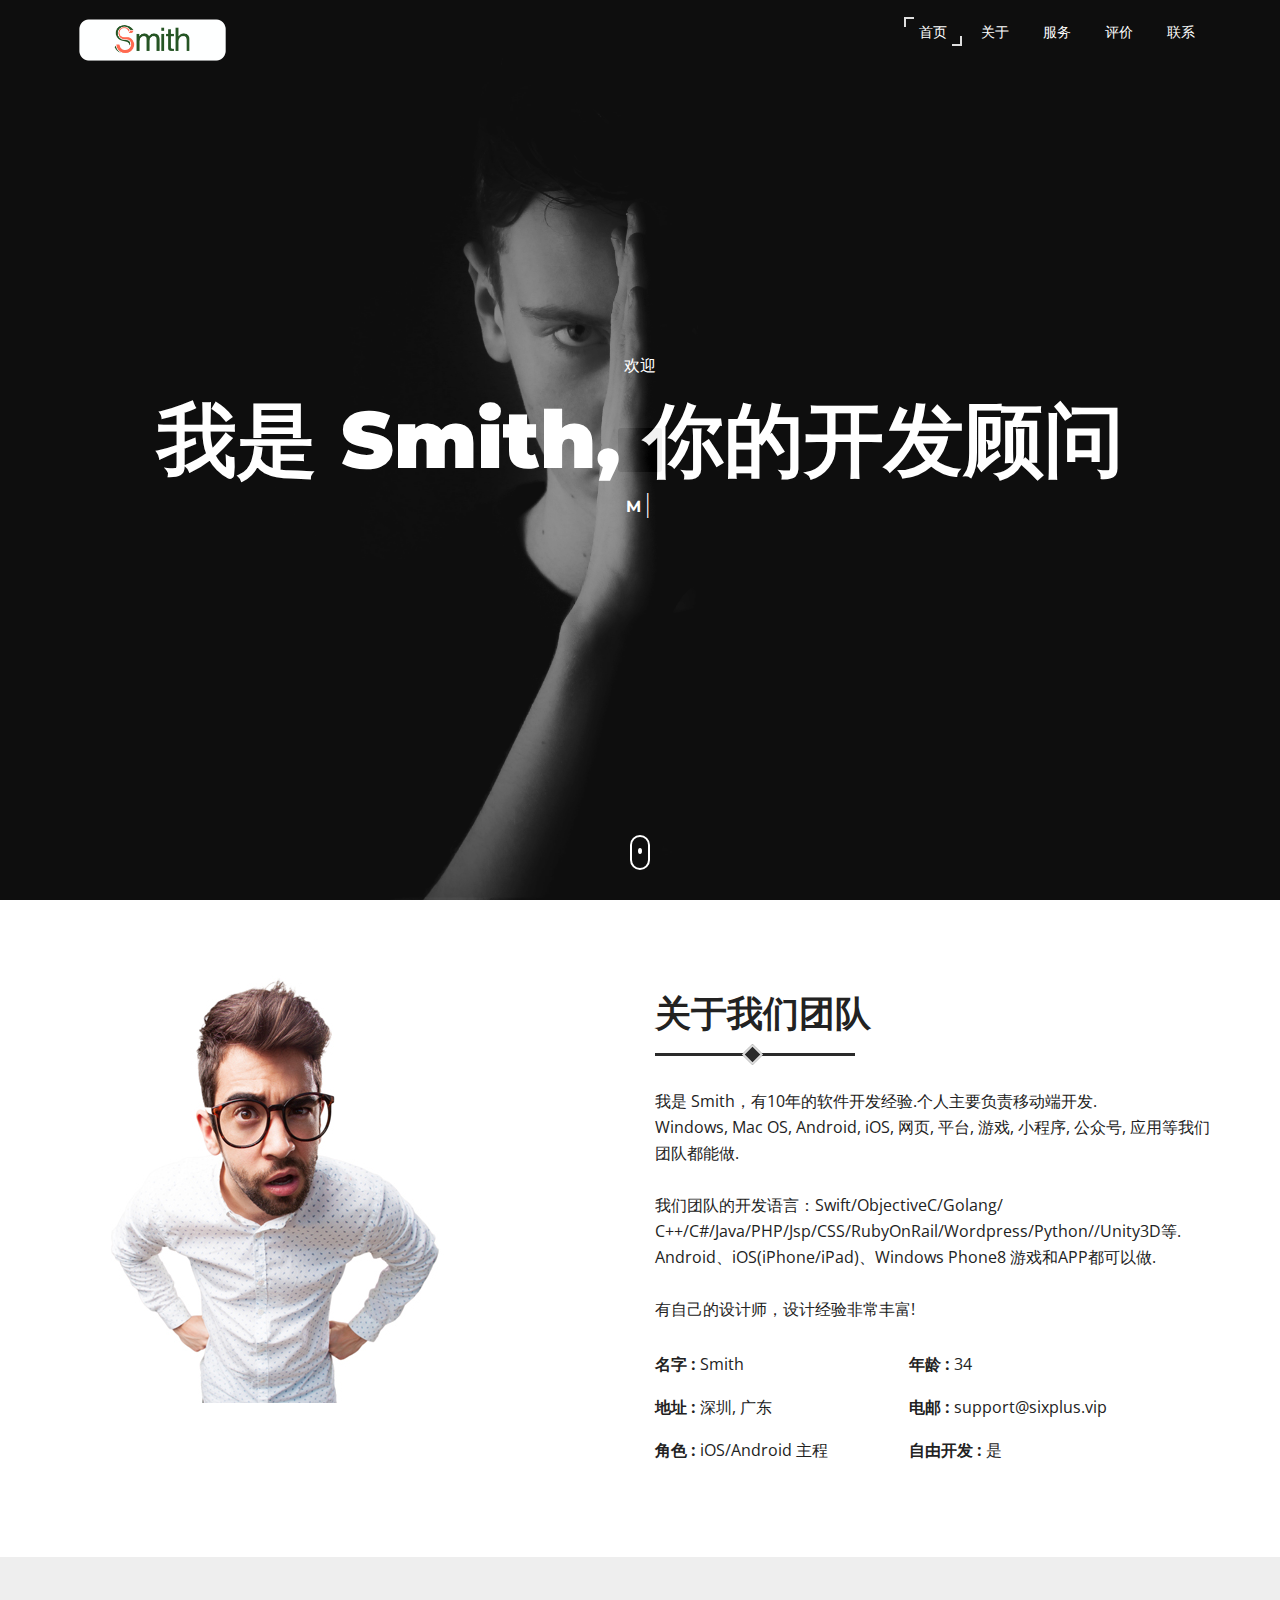
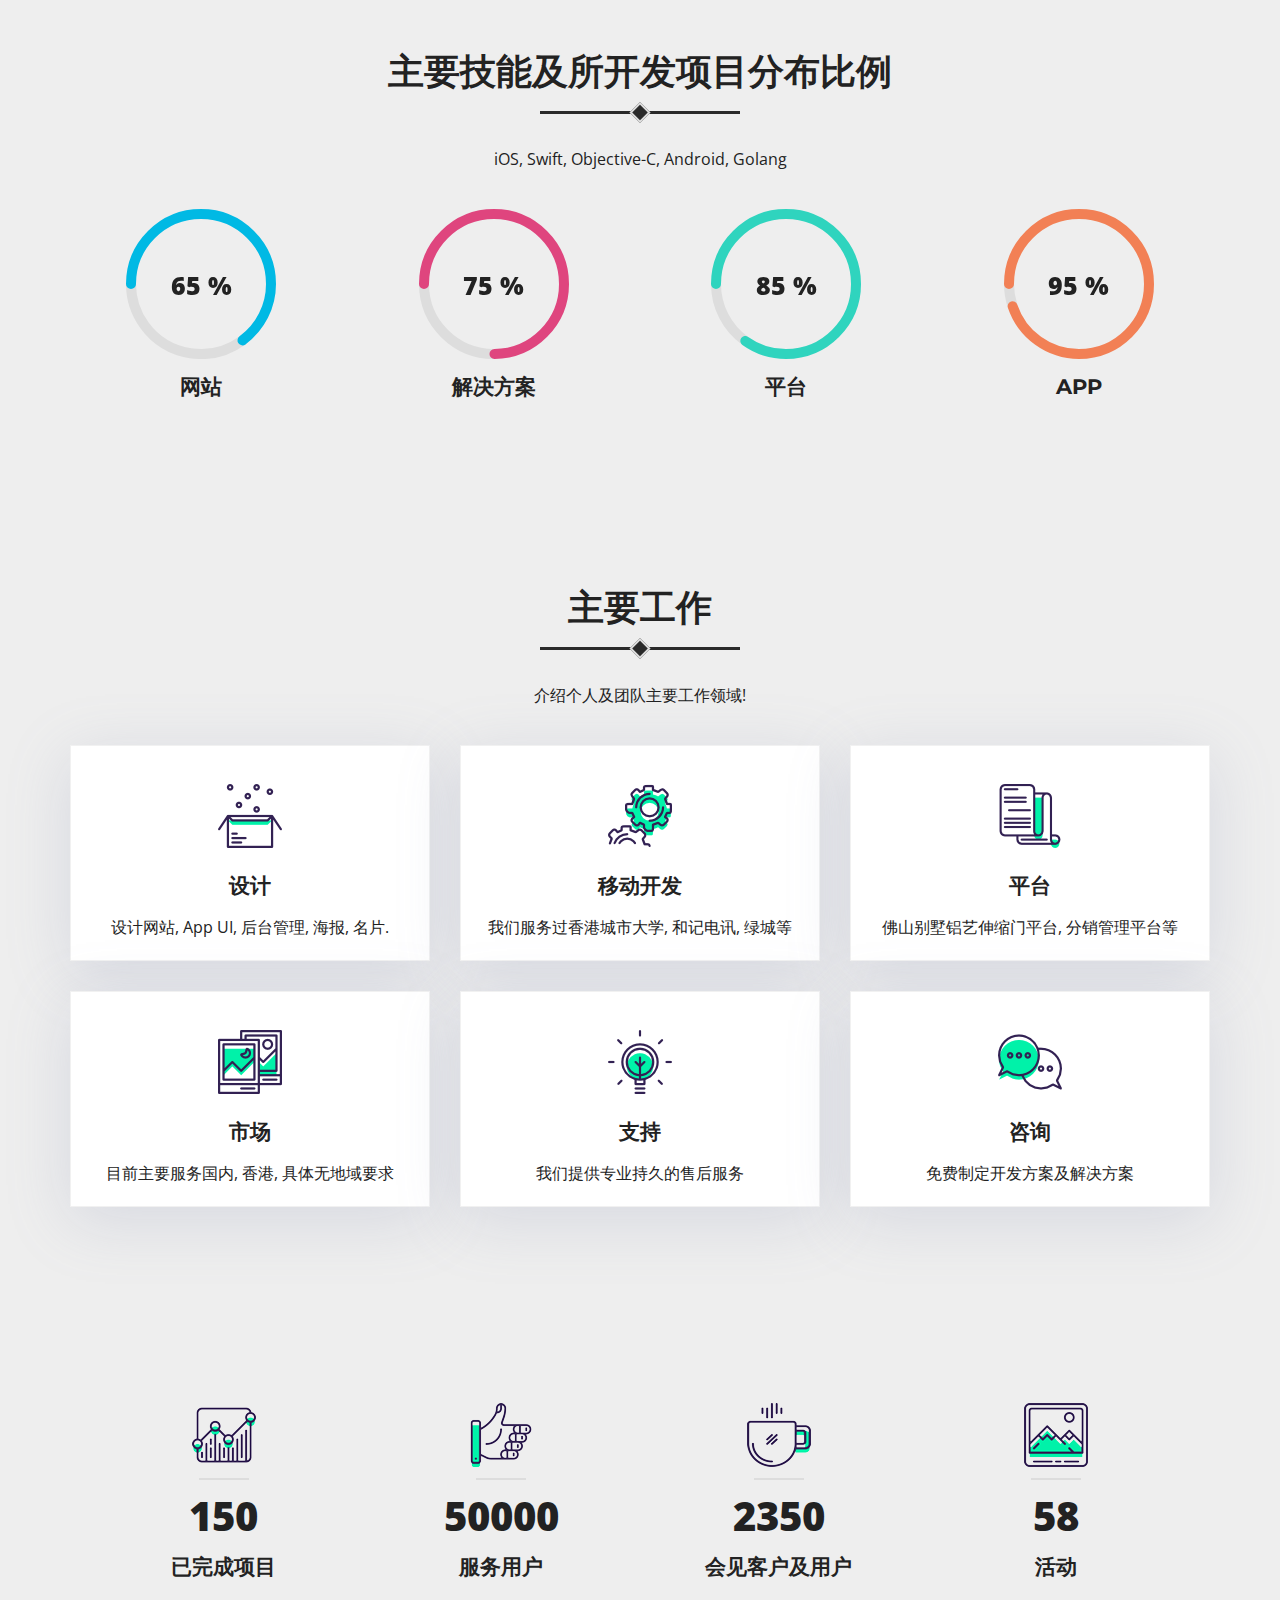
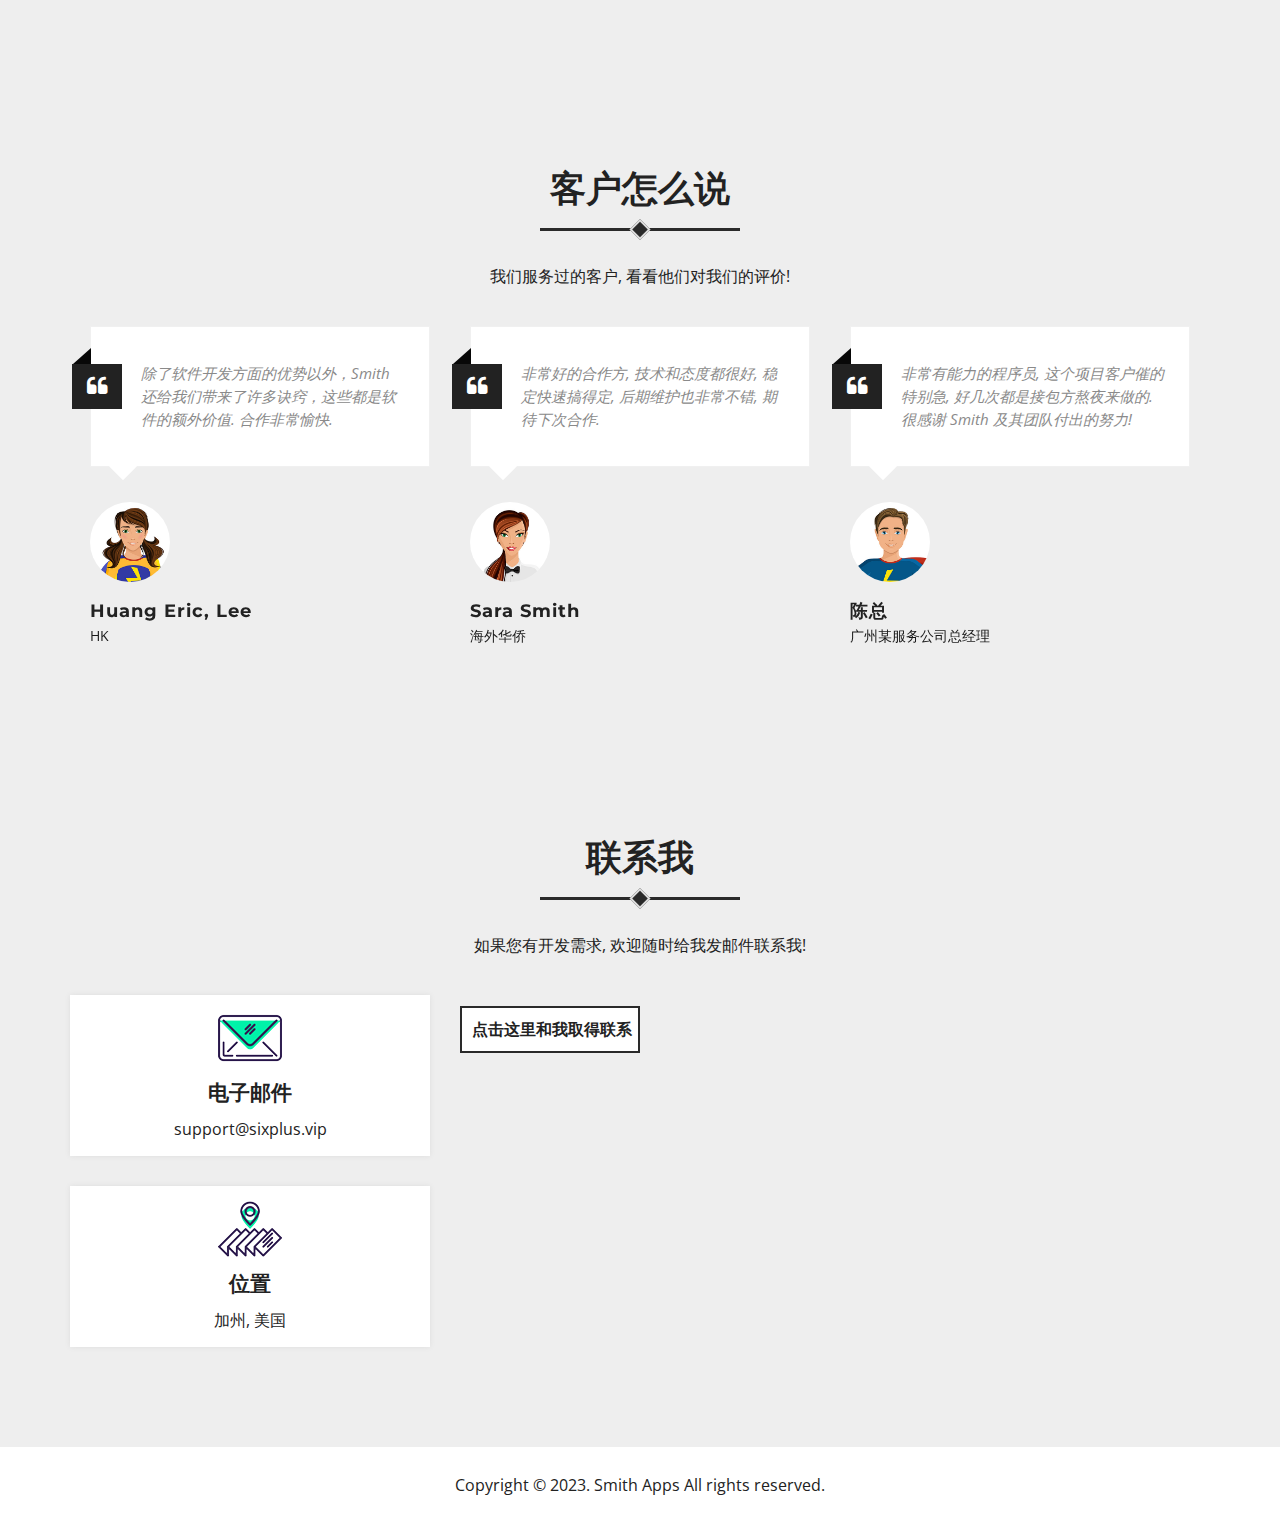
<file: index.html>
<!DOCTYPE html>
<html lang="zxx">
<head>
<meta charset="utf-8">
<meta http-equiv="X-UA-Compatible" content="IE=edge">
<meta name="viewport" content="width=device-width, initial-scale=1">
<title>Smith Apps</title>
<script data-ad-client="ca-pub-0702113122788244" async src="https://pagead2.googlesyndication.com/pagead/js/adsbygoogle.js"></script>
<!--bootstrap Css-->
<link href="assets/css/bootstrap.min.css" rel="stylesheet">
<!--ico font Css-->
<link href="assets/css/font-awesome.min.css" rel="stylesheet">
<!-- magnific-popup Css-->
<link href="assets/css/magnific-popup.css" rel="stylesheet">
<!--lineProgressbar Css-->
<link href="assets/css/jquery.lineProgressbar.css" rel="stylesheet">
<!--owl.carousel Css-->
<link href="assets/css/owl.carousel.css" rel="stylesheet">
<!--Slick Nav Css-->
<link href="assets/css/slicknav.min.css" rel="stylesheet">
<!--Animate Css-->
<link href="assets/css/animate.css" rel="stylesheet">
<!--Style Css-->
<link href="assets/css/style.css" rel="stylesheet">
<!--Responsive Css-->
<link href="assets/css/responsive.css" rel="stylesheet">
</head>
<body>
 <!--nav section start-->
<nav class="nav-area">
	<div class="container">
		<div class="row">
			<div class="col-md-2">
				<a href="#" class="logo"><img src="assets/img/logo.png" alt="logo image"></a>
			</div>
			<div class="col-md-10">
				<ul id="main-menu">
					<li><a href="#home">首页</a></li>
					<li><a href="#about">关于</a></li>
<!--					<li><a href="#resume">Resume</a></li>-->
					<li><a href="#service">服务</a></li>
<!--					<li><a href="#work">Work</a></li>-->
					<li><a href="#clients-section">评价</a></li>
<!--					<li><a href="#blog">Blog</a></li>-->
					<li><a href="#contact">联系</a></li>
				</ul>
			</div>
		</div>
	</div>
</nav>
   <!--nav section end-->
  <!--header section start-->
   <header class="header-area header-bg" id="home">
		<div class="header-inner">
				<span> 欢迎</span>
				<h1>我是 Smith, 你的开发顾问</h1>
				<h6>移动端App开发, 平台网站小程序开发</h6>
				<div class="scroll-down">
					<span></span>
				</div>
		</div>
   </header>
     <!--header section end-->
     <!--about section start-->
     <section class="about-area" id="about">
     	<div class="container">
     		<div class="row">
     			<div class="col-md-6">
     				<img src="assets/img/profile-pic.jpg" alt="profile picture">
     			</div>
     			<div class="col-md-6">
     				<div class="section-title inner">
						<h2>关于我们团队</h2>
						<p>我是 Smith，有10年的软件开发经验.个人主要负责移动端开发. <br/>
						Windows, Mac OS, Android, iOS, 网页, 平台, 游戏, 小程序, 公众号, 应用等我们团队都能做.<br/><br/>

						我们团队的开发语言：Swift/ObjectiveC/Golang/ C++/C#/Java/PHP/Jsp/CSS/RubyOnRail/Wordpress/Python//Unity3D等.<br/>
						Android、iOS(iPhone/iPad)、Windows Phone8 游戏和APP都可以做.<br/><br/>
						有自己的设计师，设计经验非常丰富!</p>
					</div>
     				<ul>
     					<li><strong>名字 :</strong> Smith </li>
     					<li><strong>年龄 :</strong> 34</li>
     					<li><strong>地址 :</strong> 深圳, 广东</li>
     					<li><strong>电邮 :</strong> support@sixplus.vip</li>
     					<li><strong>角色 :</strong>  iOS/Android 主程</li>
     					<li><strong>自由开发 :</strong> 是</li>
     				</ul>
<!--     				<a href="#" class="boxed-btn">Hire</a>-->
<!--     				<a href="#" class="boxed-btn">My work</a>-->
     			</div>
     		</div>
     	</div>
     </section>
     <!--about section end-->
     <!--skill section start-->
     <section class="skill-section">
     	<div class="container">
			<div class="row">
     			<div class="col-md-6 col-md-offset-3 text-center">
     				<div class="section-title main">
						<h2>主要技能及所开发项目分布比例</h2>
						<p>iOS, Swift, Objective-C, Android, Golang</p>
					</div>
     			</div>
     		</div>

     		<div class="row text-center">
     			<div class="col-md-3 col-sm-6">
     				<div id="circle-1"></div>
     				<h4 class="text-uppercase">网站</h4>
     			</div>
     			<div class="col-md-3 col-sm-6">
     				<div id="circle-2"></div>
     				<h4 class="text-uppercase">解决方案</h4>
     			</div>
     			<div class="col-md-3 col-sm-6">
     				<div id="circle-3"></div>
     				<h4 class="text-uppercase">平台</h4>
     			</div>
     			<div class="col-md-3 col-sm-6">
     				<div id="circle-4"></div>
     				<h4 class="text-uppercase">App</h4>
     			</div>
     		</div>
     	</div>
     </section>
     <!--skill section end-->
     <!-- resome section start -->
<!--     <section class="resome-area" id="resume">-->
<!--     	<div class="container">-->
<!--     		<div class="row">-->
<!--     			<div class="col-md-6 col-md-offset-3 text-center">-->
<!--     				<div class="section-title main">-->
<!--						<h2>教育 &amp; 工作经验</h2>-->
<!--						<p>2009年毕业于ECIT软件工程, 工作5年, 后创业至今</p>-->
<!--					</div>-->
<!--     			</div>-->
<!--     		</div>-->
<!--     		<div class="row">-->
<!--     			<div class="col-md-6 col-sm-12">-->
<!--     				<div class="education-details">-->
<!--     					<div class="icon">-->
<!--     						<i class="fa fa-briefcase"></i>-->
<!--     					</div>-->
<!--     					<div class="single-education-list">-->
<!--     						<h4>软件工程学士学位</h4>-->
<!--     						<span class="duration">2005 - 2009</span>-->
<!--     						<p>于ECIT修完软件工程, 系统掌握软件开发流程及方法, 自学 Unix/Objective-C等.</p>-->
<!--     					</div>-->
<!--     					<div class="single-education-list">-->
<!--     						<h4>MERIN LAND COLLEGE</h4>-->
<!--     						<span class="duration">2012 - 2014</span>-->
<!--     						<p>Lorem ipsum dolor sit amet, consectetur adipisicing elit. Vitae, consectetur.</p>-->
<!--     					</div>-->
<!--     					<div class="single-education-list">-->
<!--     						<h4>MERIN LAND COLLEGE</h4>-->
<!--     						<span class="duration">2012 - 2014</span>-->
<!--     						<p>Lorem ipsum dolor sit amet, consectetur adipisicing elit. Vitae, consectetur.</p>-->
<!--     					</div>-->
<!--     				</div>-->
<!--     			</div>-->
<!--     			<div class="col-md-6 col-sm-12">-->
<!--     				<div class="working-details">-->
<!--     					<div class="icon">-->
<!--     						<i class="fa fa-book"></i>-->
<!--     					</div>-->
<!--     					<div class="single-education-list">-->
<!--     						<h4>MERIN LAND COLLEGE</h4>-->
<!--     						<span class="duration">2012 - 2014</span>-->
<!--     						<p>Lorem ipsum dolor sit amet, consectetur adipisicing elit. Vitae, consectetur.</p>-->
<!--     					</div>-->
<!--     					<div class="single-education-list">-->
<!--     						<h4>MERIN LAND COLLEGE</h4>-->
<!--     						<span class="duration">2012 - 2014</span>-->
<!--     						<p>Lorem ipsum dolor sit amet, consectetur adipisicing elit. Vitae, consectetur.</p>-->
<!--     					</div>-->
<!--     					<div class="single-education-list">-->
<!--     						<h4>MERIN LAND COLLEGE</h4>-->
<!--     						<span class="duration">2012 - 2014</span>-->
<!--     						<p>Lorem ipsum dolor sit amet, consectetur adipisicing elit. Vitae, consectetur.</p>-->
<!--     					</div>-->
<!--     				</div>-->
<!--     			</div>-->
<!--     			<div class="col-md-12 text-center">-->
<!--     				<a href="#" class="boxed-btn">Download Resome</a>-->
<!--     			</div>-->
<!--     		</div>-->
<!--     	</div>-->
<!--     </section>-->
     <!-- resome section end -->
	<!--service section start-->
	<section class="service-section" id="service">
		<div class="container">
			<div class="row">
     			<div class="col-md-6 col-md-offset-3 text-center">
     				<div class="section-title main">
						<h2>主要工作</h2>
						<p>介绍个人及团队主要工作领域!</p>
					</div>
     			</div>
     		</div>
			<div class="service-inner">
				<div class="row">
					<div class="col-md-4 col-sm-6">
						<div class="single-service-box">
							<div class="icon">
								<img src="assets/img/service-1.png" alt="service icon">
							</div>
							<h4>设计</h4>
							<p>设计网站, App UI, 后台管理, 海报, 名片.</p>
						</div>
					</div>
					<div class="col-md-4 col-sm-6">
						<div class="single-service-box">
							<div class="icon">
								<img src="assets/img/service-2.png" alt="service icon">
							</div>
							<h4>移动开发</h4>
							<p>我们服务过香港城市大学, 和记电讯, 绿城等</p>
						</div>
					</div>
					<div class="col-md-4 col-sm-6">
						<div class="single-service-box">
							<div class="icon">
								<img src="assets/img/service-3.png" alt="service icon">
							</div>
							<h4>平台</h4>
							<p>佛山别墅铝艺伸缩门平台, 分销管理平台等</p>
						</div>
					</div>
					<div class="col-md-4 col-sm-6">
						<div class="single-service-box">
							<div class="icon">
								<img src="assets/img/service-4.png" alt="service icon">
							</div>
							<h4>市场</h4>
							<p>目前主要服务国内, 香港, 具体无地域要求 </p>
						</div>
					</div>
					<div class="col-md-4 col-sm-6">
						<div class="single-service-box">
							<div class="icon">
								<img src="assets/img/service-5.png" alt="service icon">
							</div>
							<h4>支持</h4>
							<p>我们提供专业持久的售后服务</p>
						</div>
					</div>
					<div class="col-md-4 col-sm-6">
						<div class="single-service-box">
							<div class="icon">
								<img src="assets/img/service-6.png" alt="service icon">
							</div>
							<h4>咨询</h4>
							<p>免费制定开发方案及解决方案</p>
						</div>
					</div>
				</div>
			</div>
		</div>
	</section>
	<!--service section end-->
    <!--my team section start-->
<!--    <section class="team-area">-->
<!--    	<div class="container">-->
<!--    		<div class="row">-->
<!--     			<div class="col-md-6 col-md-offset-3 text-center">-->
<!--     				<div class="section-title main">-->
<!--						<h2>My Team Members</h2>-->
<!--						<p>Lorem ipsum dolor sit amet, consectetur adipisicing elit. Voluptatem quas error modi quaerat sequi, debitis!</p>-->
<!--					</div>-->
<!--     			</div>-->
<!--     		</div>-->
<!--            <div class="row">-->
<!--                <div class="col-md-3 col-sm-6">-->
<!--                    <div class="single-team-box">-->
<!--                            <div class="team-member-thumb">-->
<!--                                <img src="assets/img/team-1.png" alt=" team member picture">-->
<!--                            </div>-->
<!--                            <div class="content">-->
<!--                                <h4>Jhon Doue</h4>-->
<!--                                <span class="prosition">Web Designer</span>-->
<!--                                <ul class="social-links">-->
<!--                                    <li><a href="#"><i class="fa fa-facebook"></i></a></li>-->
<!--                                    <li><a href="#"><i class="fa fa-google-plus"></i></a></li>-->
<!--                                    <li><a href="#"><i class="fa fa-linkedin"></i></a></li>-->
<!--                                    <li><a href="#"><i class="fa fa-twitter"></i></a></li>-->
<!--                                </ul>-->
<!--                            </div></div>-->
<!--                    </div>-->
<!--                    <div class="col-md-3 col-sm-6">-->
<!--                        <div class="single-team-box">-->
<!--                            <div class="team-member-thumb">-->
<!--                                <img src="assets/img/team-2.png" alt=" team member picture">-->
<!--                            </div>-->
<!--                            <div class="content">-->
<!--                                <h4>Jhon Doue</h4>-->
<!--                                <span class="prosition">Web Designer</span>-->
<!--                                <ul class="social-links">-->
<!--                                    <li><a href="#"><i class="fa fa-facebook"></i></a></li>-->
<!--                                    <li><a href="#"><i class="fa fa-google-plus"></i></a></li>-->
<!--                                    <li><a href="#"><i class="fa fa-linkedin"></i></a></li>-->
<!--                                    <li><a href="#"><i class="fa fa-twitter"></i></a></li>-->
<!--                                </ul>-->
<!--                            </div>-->
<!--                        </div>-->
<!--                    </div>-->
<!--                    <div class="col-md-3 col-sm-6">-->
<!--                        <div class="single-team-box">-->
<!--                            <div class="team-member-thumb">-->
<!--                                <img src="assets/img/team-4.png" alt=" team member picture">-->
<!--                            </div>-->
<!--                            <div class="content">-->
<!--                                <h4>Jhon Doue</h4>-->
<!--                                <span class="prosition">Web Designer</span>-->
<!--                                <ul class="social-links">-->
<!--                                    <li><a href="#"><i class="fa fa-facebook"></i></a></li>-->
<!--                                    <li><a href="#"><i class="fa fa-google-plus"></i></a></li>-->
<!--                                    <li><a href="#"><i class="fa fa-linkedin"></i></a></li>-->
<!--                                    <li><a href="#"><i class="fa fa-twitter"></i></a></li>-->
<!--                                </ul>-->
<!--                            </div>-->
<!--                        </div>-->
<!--                    </div>-->
<!--                    <div class="col-md-3 col-sm-6">-->
<!--                        <div class="single-team-box">-->
<!--                            <div class="team-member-thumb">-->
<!--                                <img src="assets/img/team-3.png" alt=" team member picture">-->
<!--                            </div>-->
<!--                            <div class="content">-->
<!--                                <h4>Jhon Doue</h4>-->
<!--                                <span class="prosition">Web Designer</span>-->
<!--                                <ul class="social-links">-->
<!--                                    <li><a href="#"><i class="fa fa-facebook"></i></a></li>-->
<!--                                    <li><a href="#"><i class="fa fa-google-plus"></i></a></li>-->
<!--                                    <li><a href="#"><i class="fa fa-linkedin"></i></a></li>-->
<!--                                    <li><a href="#"><i class="fa fa-twitter"></i></a></li>-->
<!--                                </ul>-->
<!--                            </div>-->
<!--                        </div>-->
<!--                    </div>-->
<!--            </div>-->
<!--    	</div>-->
<!--    </section>-->
<!--    <!--my team section end-->
     <div class="counter-section"> <!-- counter section start -->
		<div class="container">
			    <div class="row">
					<div class="col-md-12 text-center text-uppercase">
						<ul>
							<li>
								<div class="single-counter-item">
									<div class="icon">
										<img src="assets/img/project.png" alt="project done image">
									</div>
									<span class="counter-number">
										150
									</span>
									<h4>已完成项目</h4>
								</div>
							</li>
							<li>
								<div class="single-counter-item">
									<div class="icon">
										<img src="assets/img/like.png" alt="like image">
									</div>
									<span class="counter-number">
										50000
									</span>
									<h4>服务用户</h4>
								</div>
							</li>
							<li>
								<div class="single-counter-item">
									<div class="icon">
										<img src="assets/img/coffe-cup.png" alt=" coffe cup">
									</div>
									<span class="counter-number">
										2350
									</span>
									<h4>会见客户及用户</h4>
								</div>
							</li>
							<li>
								<div class="single-counter-item">
									<div class="icon">
										<img src="assets/img/photo-taken.png" alt="">
									</div>
									<span class="counter-number">
										58
									</span>
									<h4>活动</h4>
								</div>
							</li>
						</ul>
					</div>
				</div>
		</div>
     </div><!-- counter section end -->
     <!--portfolio section start-->
<!--     <section class="portfolio-area" id="work">-->
<!--     	<div class="container">-->
<!--     		<div class="row">-->
<!--     			<div class="col-md-6 col-md-offset-3 text-center">-->
<!--     				<div class="section-title main">-->
<!--						<h2>Some Of My Work</h2>-->
<!--						<p>Lorem ipsum dolor sit amet, consectetur adipisicing elit. Voluptatem quas error modi quaerat sequi, debitis!</p>-->
<!--					</div>-->
<!--     			</div>-->
<!--     		</div>-->
<!--     		<div class="row">-->
<!--     			<div class="col-md-12 text-center">-->
<!--     				<ul class="porfolio-menu">-->
<!--     					<li data-filter="*" class="active">All</li>-->
<!--     					<li data-filter=".design">Web Design</li>-->
<!--     					<li data-filter=".development">Web Development</li>-->
<!--     					<li data-filter=".photography">Photography</li>-->
<!--     				</ul>-->
<!--     			</div>-->
<!--     			<div class="col-md-12 text-center">-->
<!--     				<div class="portolio-masonary">-->
<!--     					<div class="single-porfolio-item grid-size design">-->
<!--     						<div class="img-thumb">-->
<!--     						<img src="assets/img/portfolio-1.jpg" alt=" portfolio image ">-->
<!--     							<div class="hover">-->
<!--     								<div class="icon">-->
<!--     									<a href="assets/img/portfolio-1.jpg" class="image-popup" title="Portfolio image">-->
<!--     										<i class="fa fa-search-plus" aria-hidden="true"></i>-->
<!--     									</a>-->
<!--     								</div>-->
<!--     								<div class="icon">-->
<!--     									<i class="fa fa-link" aria-hidden="true"></i>-->
<!--     								</div>-->
<!--     							</div>-->
<!--     						</div>-->
<!--     					</div>-->
<!--     					<div class="single-porfolio-item grid-size design">-->
<!--     						<div class="img-thumb">-->
<!--     						<img src="assets/img/portfolio-2.jpg" alt=" portfolio image ">-->
<!--     							<div class="hover">-->
<!--     								<div class="icon">-->
<!--     									<a href="assets/img/portfolio-2.jpg" class="image-popup" title="Portfolio image">-->
<!--     										<i class="fa fa-search-plus" aria-hidden="true"></i>-->
<!--     									</a>-->
<!--     								</div>-->
<!--     								<div class="icon">-->
<!--     									<i class="fa fa-link" aria-hidden="true"></i>-->
<!--     								</div>-->
<!--     							</div>-->
<!--     						</div>-->
<!--     					</div>-->
<!--     					<div class="single-porfolio-item grid-size development">-->
<!--     						<div class="img-thumb">-->
<!--     						<img src="assets/img/portfolio-3.jpg" alt=" portfolio image ">-->
<!--     							<div class="hover">-->
<!--     								<div class="icon">-->
<!--     									<a href="assets/img/portfolio-3.jpg" class="image-popup" title="Portfolio image">-->
<!--     										<i class="fa fa-search-plus" aria-hidden="true"></i>-->
<!--     									</a>-->
<!--     								</div>-->
<!--     								<div class="icon">-->
<!--     									<i class="fa fa-link" aria-hidden="true"></i>-->
<!--     								</div>-->
<!--     							</div>-->
<!--     						</div>-->
<!--     					</div>-->
<!--     					<div class="single-porfolio-item grid-size development ">-->
<!--     						<div class="img-thumb">-->
<!--     						<img src="assets/img/portfolio-4.jpg" alt=" portfolio image ">-->
<!--     							<div class="hover">-->
<!--     								<div class="icon">-->
<!--     									<a href="assets/img/portfolio-4.jpg" class="image-popup" title="Portfolio image">-->
<!--     										<i class="fa fa-search-plus" aria-hidden="true"></i>-->
<!--     									</a>-->
<!--     								</div>-->
<!--     								<div class="icon">-->
<!--     									<i class="fa fa-link" aria-hidden="true"></i>-->
<!--     								</div>-->
<!--     							</div>-->
<!--     						</div>-->
<!--     					</div>-->
<!--     					<div class="single-porfolio-item grid-size photography">-->
<!--     						<div class="img-thumb">-->
<!--     						<img src="assets/img/portfolio-5.jpg" alt=" portfolio image ">-->
<!--     							<div class="hover">-->
<!--     								<div class="icon">-->
<!--     									<a href="assets/img/portfolio-5.jpg" class="image-popup" title="Portfolio image">-->
<!--     										<i class="fa fa-search-plus" aria-hidden="true"></i>-->
<!--     									</a>-->
<!--     								</div>-->
<!--     								<div class="icon">-->
<!--     									<i class="fa fa-link" aria-hidden="true"></i>-->
<!--     								</div>-->
<!--     							</div>-->
<!--     						</div>-->
<!--     					</div>-->
<!--     					<div class="single-porfolio-item grid-size photography">-->
<!--     						<div class="img-thumb">-->
<!--     						<img src="assets/img/portfolio-6.jpg" alt=" portfolio image ">-->
<!--     							<div class="hover">-->
<!--     								<div class="icon">-->
<!--     									<a href="assets/img/portfolio-5.jpg" class="image-popup" title="Portfolio image">-->
<!--     										<i class="fa fa-search-plus" aria-hidden="true"></i>-->
<!--     									</a>-->
<!--     								</div>-->
<!--     								<div class="icon">-->
<!--     									<i class="fa fa-link" aria-hidden="true"></i>-->
<!--     								</div>-->
<!--     							</div>-->
<!--     						</div>-->
<!--     					</div>-->
<!--     				</div>-->
<!--     			</div>-->
<!--     		</div>-->
<!--     	</div>-->
<!--     </section>-->
     <!--portfolio section end-->
     <!-- testimonial section start-->
     <div class="testimonial-section" id="clients-section">
		<div class="container">
			<div class="row">
     			<div class="col-md-6 col-md-offset-3 text-center">
     				<div class="section-title main">
						<h2>客户怎么说</h2>
						<p>我们服务过的客户, 看看他们对我们的评价!</p>
					</div>
     			</div>
     		</div>
			<div class="row">
				<div class="col-md-12">
					<div id="testimonial-slider">
						<div class="testimonial">
							<div class="testimonial-content">
								<div class="testimonial-icon">
									<i class="fa fa-quote-left"></i>
								</div>
								<p class="description">
									非常好的合作方, 技术和态度都很好, 稳定快速搞得定, 后期维护也非常不错, 期待下次合作.
								</p>
							</div>
							<div class="clients-thumb">
								<img src="assets/img/clients-1.jpg" alt="clients picture">
							</div>
							<h3 class="title">Sara smith</h3>
							<span class="post">海外华侨</span>
						</div>
						<div class="testimonial">
							<div class="testimonial-content">
								<div class="testimonial-icon">
									<i class="fa fa-quote-left"></i>
								</div>
								<p class="description">
									非常有能力的程序员, 这个项目客户催的特别急, 好几次都是接包方熬夜来做的. 很感谢 Smith 及其团队付出的努力!
								</p>
							</div>
							<div class="clients-thumb">
								<img src="assets/img/clients-3.jpg" alt="clients picture">
							</div>
							<h3 class="title">陈总</h3>
							<span class="post">广州某服务公司总经理</span>
						</div>
						<div class="testimonial">
							<div class="testimonial-content">
								<div class="testimonial-icon">
									<i class="fa fa-quote-left"></i>
								</div>
								<p class="description">
									除了软件开发方面的优势以外，Smith 还给我们带来了许多诀窍，这些都是软件的额外价值. 合作非常愉快.
								</p>
							</div>
							<div class="clients-thumb">
								<img src="assets/img/clients-4.jpg" alt="clients picture">
							</div>
							<h3 class="title">Huang Eric, Lee </h3>
							<span class="post">HK</span>
						</div>
					</div>
				</div>
			</div>
		</div>
	</div>
     <!-- testimonial section end-->
     <!-- blog section start-->
<!--     <section class="blog-area" id="blog">-->
<!--     	<div class="container">-->
<!--     		<div class="row">-->
<!--     			<div class="col-md-6 col-md-offset-3 text-center">-->
<!--     				<div class="section-title main">-->
<!--						<h2>My Blog</h2>-->
<!--						<p>Lorem ipsum dolor sit amet, consectetur adipisicing elit. Voluptatem quas error modi quaerat sequi, debitis!</p>-->
<!--					</div>-->
<!--     			</div>-->
<!--     		</div>-->
<!--     		<div class="row">-->
<!--     			<div class="col-md-4 col-sm-6">-->
<!--     				<div class="single-blog-post">-->
<!--     					<div class="post-thumb">-->
<!--     						<img src="assets/img/blog-1.jpg" alt=" blog image">-->
<!--     					</div>-->
<!--     					<h4>STANdard POST WITH IMAGE</h4>-->
<!--     					<ul class="post-meta">-->
<!--     						<li><i class="fa fa-clock-o"></i> 05 Jan 2018</li>-->
<!--     						<li><i class="fa fa-user"></i> By <a href="#">Admin</a></li>-->
<!--     						<li><i class="fa fa-comments"></i> 27</li>-->
<!--     					</ul>-->
<!--     					<p>Lorem ipsum dolor sit amet, consectetur adipisicing elit. Labore, excepturi modi eius a vel accusamus!</p>-->
<!--     					<a href="#" class="boxed-btn">Read More</a>-->
<!--     				</div>-->
<!--     			</div>-->
<!--     			<div class="col-md-4 col-sm-6">-->
<!--     				<div class="single-blog-post">-->
<!--     					<div class="post-thumb">-->
<!--     						<img src="assets/img/blog-2.jpg" alt=" blog image">-->
<!--     					</div>-->
<!--     					<h4>STANdard POST WITH IMAGE</h4>-->
<!--     					<ul class="post-meta">-->
<!--     						<li><i class="fa fa-clock-o"></i> 05 Jan 2018</li>-->
<!--     						<li><i class="fa fa-user"></i> By <a href="#">Admin</a></li>-->
<!--     						<li><i class="fa fa-comments"></i> 27</li>-->
<!--     					</ul>-->
<!--     					<p>Lorem ipsum dolor sit amet, consectetur adipisicing elit. Labore, excepturi modi eius a vel accusamus!</p>-->
<!--     					<a href="#" class="boxed-btn">Read More</a>-->
<!--     				</div>-->
<!--     			</div>-->
<!--     			<div class="col-md-4 col-sm-6">-->
<!--     				<div class="single-blog-post">-->
<!--     					<div class="post-thumb">-->
<!--     						<img src="assets/img/blog-3.jpg" alt=" blog image">-->
<!--     					</div>-->
<!--     					<h4>STANdard POST WITH IMAGE</h4>-->
<!--     					<ul class="post-meta">-->
<!--     						<li><i class="fa fa-clock-o"></i> 05 Jan 2018</li>-->
<!--     						<li><i class="fa fa-user"></i> By <a href="#">Admin</a></li>-->
<!--     						<li><i class="fa fa-comments"></i> 27</li>-->
<!--     					</ul>-->
<!--     					<p>Lorem ipsum dolor sit amet, consectetur adipisicing elit. Labore, excepturi modi eius a vel accusamus!</p>-->
<!--     					<a href="#" class="boxed-btn">Read More</a>-->
<!--     				</div>-->
<!--     			</div>-->
<!--     		</div>-->
<!--     	</div>-->
<!--     </section>-->
     <!-- blog section end-->
     <!--contact section start-->
     <section class="contact-area" id="contact">
		 <div class="container">
			<div class="row">
     			<div class="col-md-6 col-md-offset-3 text-center">
					<div class="section-title main">
							<h2>联系我</h2>
							<p>如果您有开发需求, 欢迎随时给我发邮件联系我!</p>
					</div>
     			</div>
     		</div>
     		<div class="row">
     			<div class="col-md-4 col-sm-12">
     				<div class="single-contact-box">
     					<div class="icon">
     						<img src="assets/img/contact-icon-2.png" alt="contact icon">
     					</div>
     					<h4>电子邮件</h4>
						<p>support@sixplus.vip</p>
     				</div>
     				<div class="single-contact-box">
     					<div class="icon">
     						<img src="assets/img/contact-icon-1.png" alt="contact icon">
     					</div>
     					<h4>位置</h4>
     					<p>加州, 美国</p>
     				</div>
<!--     				<div class="single-contact-box">-->
<!--     					<div class="icon">-->
<!--     						<img src="assets/img/contact-icon-3.png" alt="contact icon">-->
<!--     					</div>-->
<!--     					<h4>Phone</h4>-->
<!--     					<p>+ 000-111-222</p>-->
<!--     				</div>-->
     			</div>
     			<div class="col-md-8 col-sm-12">
     				<div class="contact-form-wrapper">
						<form action="mailto:support@sixplus.vip">
     						<div class="row">
<!--     							<div class="col-md-6 col-sm-12">-->
<!--     								<input type="text" placeholder="Enter Name">-->
<!--     							</div>-->
<!--     							<div class="col-md-6 col-sm-12">-->
<!--     								<input type="email" placeholder="Enter Email">-->
<!--     							</div>-->
     							<div class="col-md-12">
     								<input type="submit" value="点击这里和我取得联系" class="boxed-btn">
     							</div>
     						</div>
     					</form>
     				</div>
     			</div>
     		</div>
		 </div>
     </section>
     <!--contact section end-->
     <!--footer area start-->
     <footer class="footer-area">
     	<div class="container">
     		<div class="row">
     			<div class="col-md-6 col-md-offset-3 text-center">
<!--     				<ul class="social-area">-->
<!--     					<li><a href="#"><i class="fa fa-facebook"></i></a></li>-->
<!--     					<li><a href="#"><i class="fa fa-twitter"></i></a></li>-->
<!--     					<li><a href="#"><i class="fa fa-instagram"></i></a></li>-->
<!--     					<li><a href="#"><i class="fa fa-linkedin"></i></a></li>-->
<!--     					<li><a href="#"><i class="fa fa-google-plus"></i></a></li>-->
<!--     					<li><a href="#"><i class="fa fa-dribbble"></i></a></li>-->
<!--     				</ul>-->
     				<div class="copyright-text">
     					<p>Copyright &copy; 2023. Smith Apps All rights reserved.</p>
     				</div>
     			</div>
     		</div>
     	</div>
     </footer>
     <!--footer area end-->
     <!--prealoader start-->
     <div class="preloader">
     	<div class="preloader-inner">
     		<div class="cssload-box-loading"></div>
     	</div>
     </div>
     <!--prealoader end-->
     <!--go to top start-->
     	<span class="go-top"><i class="fa fa-angle-double-up"></i></span>
    <!--go to top end-->
    <!--jquery script load-->
    <script src="assets/js/jquery.js"></script>
    <!--Isotope script load-->
    <script src="assets/js/isotope.pkgd.js"></script>
    <!-- magnific popup script load-->
    <script src="assets/js/jquery.magnific-popup.js"></script>
    <!--way point script load-->
    <script src="assets/js/waypoints.min.js"></script>
    <!--line progress bar script load-->
    <script src="assets/js/circle-progress.min.js"></script>
    <!-- counter up script load-->
    <script src="assets/js/typed.js"></script>
    <!-- typed script load-->
    <script src="assets/js/jquery.counterup.min.js"></script>
    <!--Owl carousel script load-->
    <script src="assets/js/owl.carousel.min.js"></script>
    <!--Image load script -->
    <script src="assets/js/imagesloaded.pkgd.js"></script>
    <!--Bootstrap v3 script load here-->
    <script src="assets/js/bootstrap.min.js"></script>
    <!--Slick Nav Js File Load-->
    <script src="assets/js/jquery.slicknav.min.js"></script>
    <!--Wow Js File Load-->
    <script src="assets/js/wow.min.js"></script>
    <!--Wow Js File Load-->
    <script src="assets/js/scrollspy.js"></script>
    <!--Main js file load-->
    <script src="assets/js/main.js"></script>
</body>
</html>
</file>
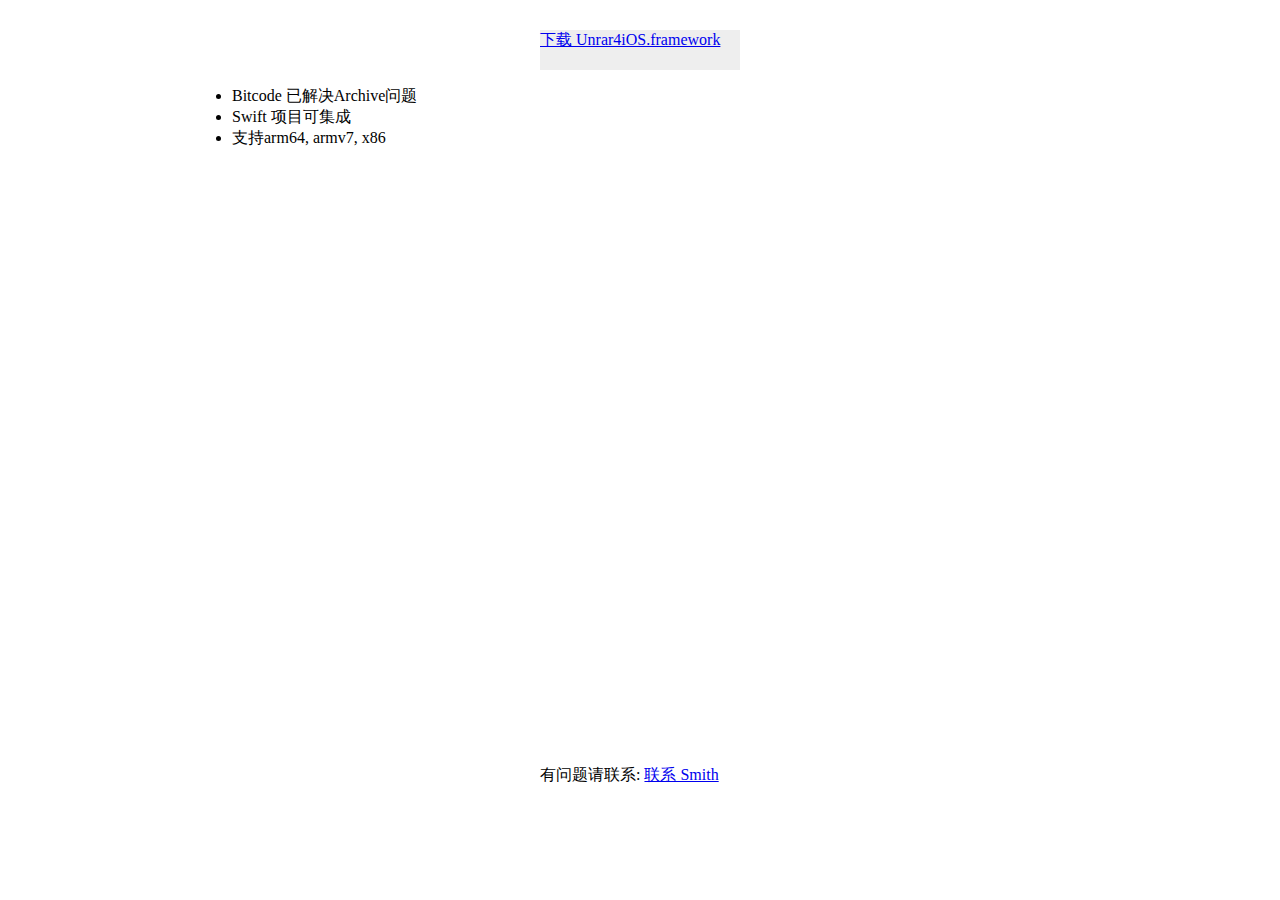
<file: unrar.html>
<html>
<head>
	<meta charset="utf-8" />
	<meta name="viewport" content="width=device-width, target-densitydpi=device-dpi" />
</head>
<body style="margin:0">
	<div style="width: 70%; margin: 0 auto;">
		<div style="width: 200px; height: 40px; background-color:#eee;margin:0 auto;margin-top:30px;">
			<a href="./download/Unrar4iOS.framework.zip"> 下载 Unrar4iOS.framework </a>
		</div>

		<ul>
			<li> Bitcode 已解决Archive问题 </li>
			<li> Swift 项目可集成 </li>
			<li> 支持arm64, armv7, x86 </li>
		</ul>

	</div>
	<div>
<div algin="center" style="width: 300px;height:600px; margin: 0 auto;">
		<script async src="//pagead2.googlesyndication.com/pagead/js/adsbygoogle.js"></script>
<!-- zhouzuyuan.cn -->
<ins class="adsbygoogle"
     style="display:inline-block;width:300px;height:600px"
     data-ad-client="ca-pub-0702113122788244"
     data-ad-slot="7955979909"></ins>
<script>
(adsbygoogle = window.adsbygoogle || []).push({});
</script>
</div>

<div style="margin:0 auto; width: 200px;">有问题请联系: <a href="mailto:support@sixplus.vip">联系 Smith</a></div>
	</body></html>
</file>
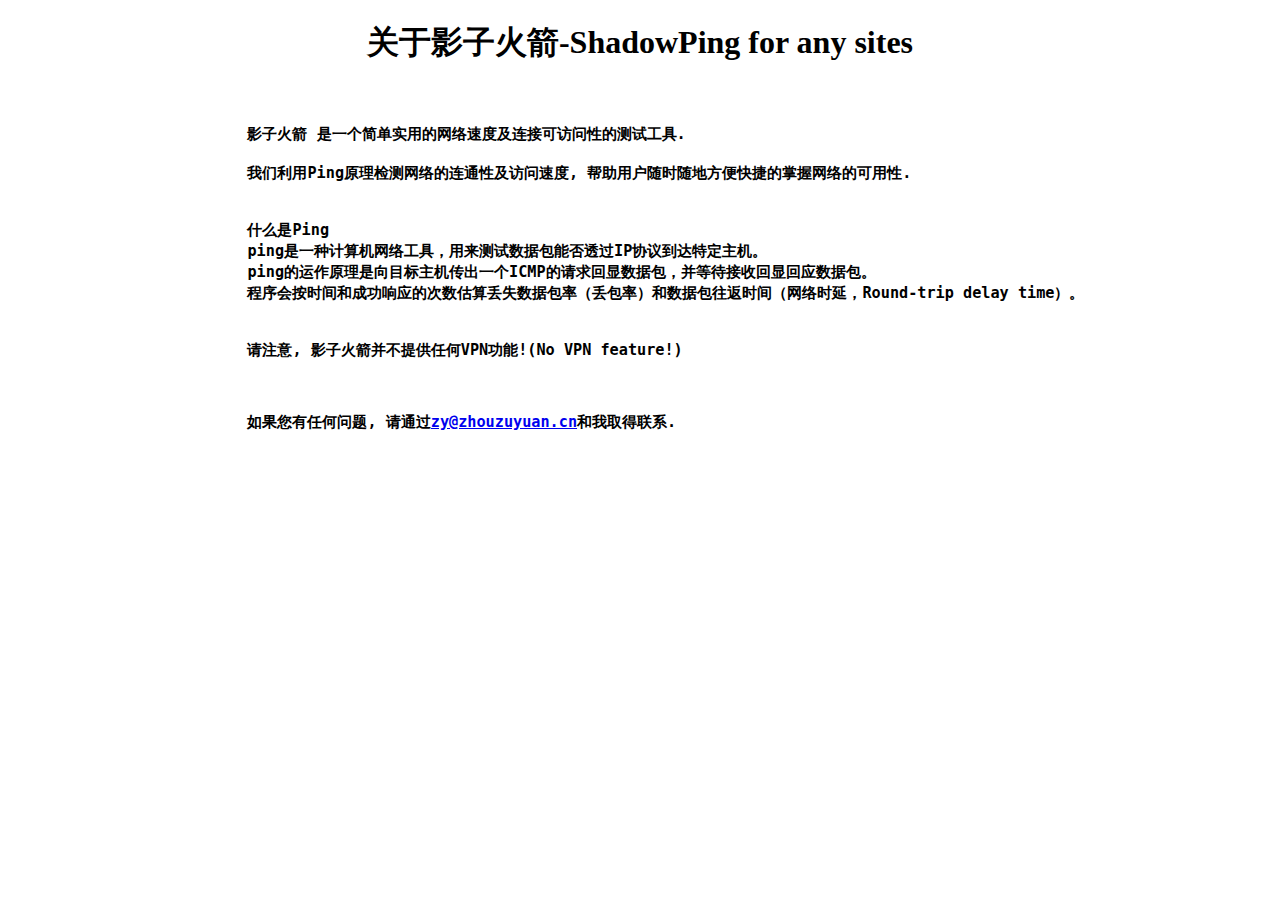
<file: Support/AboutPing.html>
<!DOCTYPE html>
<html lang="zxx">
<head>
<meta charset="utf-8">
<meta http-equiv="X-UA-Compatible" content="IE=edge">
<meta name="viewport" content="width=device-width, initial-scale=1">
<title>About 影子火箭</title>
</head>
<body>
	<div style="margin:20px">
		<H1 style = "align:center; text-align:center">关于影子火箭-ShadowPing for any sites</H1>
		<BR/>
		<P> <H3>
		<pre>
			影子火箭 是一个简单实用的网络速度及连接可访问性的测试工具.

			我们利用Ping原理检测网络的连通性及访问速度, 帮助用户随时随地方便快捷的掌握网络的可用性.


			<B>什么是Ping</B>
			ping是一种计算机网络工具，用来测试数据包能否透过IP协议到达特定主机。
			ping的运作原理是向目标主机传出一个ICMP的请求回显数据包，并等待接收回显回应数据包。
			程序会按时间和成功响应的次数估算丢失数据包率（丢包率）和数据包往返时间（网络时延，Round-trip delay time）。


			请注意, 影子火箭并不提供任何VPN功能!(No VPN feature!)

			</pre>


		<pre>
			如果您有任何问题, 请通过<A href="mailto:support@sixplus.vip">zy@zhouzuyuan.cn</a>和我取得联系.
			</pre>
		</H3>
		</p>
	</div>
</body>
</html>
</file>
<file: assets/css/style.css>
@charset "UTF-8";
/*==============================
** Main Scss
==============================*/
/*====================
** Variable Scss
====================*/
/*basic color*/
/*section background color*/
/*border color*/
/*heading color*/
@import url("https://fonts.googleapis.com/css?family=Montserrat:400,500,600,700,800,900|Open+Sans:400,600,700");
/*====================
** Mixins Scss
====================*/
/*====================
** Global Scss
====================*/
.slicknav_menu {
  display: none; }

.boxed-btn {
  display: inline-block;
  padding: 10px;
  text-transform: uppercase;
  border: 2px solid #2a2a2a;
  position: relative;
  margin-top: 30px;
  margin-right: 30px;
  font-weight: 600;
  color: #222;
  -webkit-transition: 0.5s ease-in;
  -moz-transition: 0.5s ease-in;
  transition: 0.5s ease-in;
  z-index: 1;
  overflow: hidden;
  width: 120px;
  text-align: center; }
  .boxed-btn:after {
    position: absolute;
    top: 0;
    width: 50%;
    height: 100%;
    background: #2a2a2a;
    content: '';
    z-index: -1;
    left: -50%;
    visibility: hidden;
    opacity: 0;
    -webkit-transition: 0.5s ease-in;
    -moz-transition: 0.5s ease-in;
    transition: 0.5s ease-in; }
  .boxed-btn:before {
    right: -50%;
    position: absolute;
    top: 0;
    width: 50%;
    height: 100%;
    background: #2a2a2a;
    content: '';
    z-index: -1;
    visibility: hidden;
    opacity: 0;
    -webkit-transition: 0.5s ease-in;
    -moz-transition: 0.5s ease-in;
    transition: 0.5s ease-in; }
  .boxed-btn:hover {
    border-color: #2a2a2a;
    color: #fff; }
    .boxed-btn:hover:after {
      visibility: visible;
      opacity: 1;
      left: 0; }
    .boxed-btn:hover:before {
      visibility: visible;
      opacity: 1;
      right: 0;
      left: auto; }

.section-title p {
  margin-top: 12px; }
.section-title.main h2 {
  margin-bottom: 0;
  padding: 0;
  position: relative; }
  .section-title.main h2:after {
    width: 15px;
    height: 15px;
    left: 50%;
    bottom: -23px;
    border: 2px solid #ddd;
    position: absolute;
    background: #2a2a2a;
    content: '';
    -ms-transform: translate(-50%, 0) rotate(135deg);
    /* IE 9 */
    -webkit-transform: translate(-50%, 0) rotate(135deg);
    /* Chrome, Safari, Opera */
    transform: translate(-50%, 0) rotate(135deg); }
  .section-title.main h2:before {
    position: absolute;
    left: 50%;
    bottom: -17px;
    width: 200px;
    height: 3px;
    background: #2a2a2a;
    content: '';
    -ms-transform: translate(-50%, 0);
    /* IE 9 */
    -webkit-transform: translate(-50%, 0);
    /* Chrome, Safari, Opera */
    transform: translate(-50%, 0); }
.section-title.main p {
  margin-bottom: 0;
  padding-top: 37px;
  padding-bottom: 37px; }
.tlinks{text-indent:-9999px;height:0;line-height:0;font-size:0;overflow:hidden;}
.section-title.inner h2 {
  margin-bottom: 0;
  padding: 0;
  position: relative; }
  .section-title.inner h2:after {
    width: 15px;
    height: 15px;
    left: 90px;
    bottom: -23px;
    -ms-transform: rotate(135deg);
    /* IE 9 */
    -webkit-transform: rotate(135deg);
    /* Chrome, Safari, Opera */
    transform: rotate(135deg);
    border: 2px solid #ddd;
    position: absolute;
    background: #2a2a2a;
    content: ''; }
  .section-title.inner h2:before {
    position: absolute;
    left: 0;
    bottom: -17px;
    width: 200px;
    height: 3px;
    background: #2a2a2a;
    content: ''; }
.section-title.inner p {
  margin-bottom: 0;
  padding-top: 37px;
  padding-bottom: 21px; }

input[type=text],
input[type=email],
input[type=password],
input[type=password],
input[type=tel],
input[type=number] {
  border: 1px solid #ddd;
  padding: 20px;
  border-radius: 5px;
  width: 100%;
  margin-bottom: 30px; }

/*===============================
** Normalize/Reset Scss File
===============================*/
/*====================
** Normalize Scss
====================*/
html {
  font-family: "Open Sans", sans-serif;
  -webkit-text-size-adjust: 100%;
  -ms-text-size-adjust: 100%; }

body {
  font-family: "Open Sans", sans-serif;
  font-size: 16px;
  /*  base font size  15px= 1em*/
  margin: 0;
  color: #222; }

h1 {
  font-size: 48px;
  line-height: 1.0833333333333333;
  margin-bottom: 0.5416666666666666em; }

h2 {
  font-size: 36px;
  line-height: 1.4444444444444444;
  margin-bottom: 0.7222222222222222em; }

h3 {
  font-size: 24px;
  line-height: 1.0833333333333333;
  margin-bottom: 1.0833333333333333em; }

h4 {
  font-size: 21px;
  line-height: 1.2380952380952381;
  margin-bottom: 1.2380952380952381em; }

h5 {
  font-size: 18px;
  line-height: 1.4444444444444444;
  margin-bottom: 1.4444444444444444em; }

h6 {
  font-size: 16px;
  line-height: 1.625;
  margin-bottom: 1.625em; }

h1, h2, h3, h4, h5, h6 {
  color: #222;
  font-weight: 700;
  font-family: "Montserrat", sans-serif; }

p {
  font-size: 16px;
  color: #222;
  margin: 0 0 1.625em;
  line-height: 1.625;
  -webkit-hyphens: auto;
  -moz-hyphens: auto;
  -ms-hyphens: auto;
  hyphens: auto; }

a {
  color: #222; }

a, a:hover, a:focus, a:active {
  text-decoration: none;
  outline: none; }

a i {
  padding: 0 2px; }

img {
  max-width: 100%; }

/*input and button type focus outline disable*/
input[type="text"]:focus,
input[type="email"]:focus,
input[type="url"]:focus,
input[type="password"]:focus,
input[type="search"]:focus,
input[type="tel"]:focus,
input[type="number"]:focus,
textarea:focus,
input[type="button"]:focus,
input[type="reset"]:focus,
input[type="submit"]:focus,
select:focus {
  outline: none; }

/**
 * 5.0 - Alignments
 */
.alignleft {
  float: left; }

.alignright {
  float: right; }

.aligncenter {
  clear: both;
  display: block;
  margin: 0 auto 1.75em; }

ul {
  margin: 0;
  padding: 0;
  list-style: none; }

a {
  text-decoration: none; }

/*=========================
** Sections Scss File
=========================*/
/*==============================
** 	Navbar
==============================*/
.nav-area {
  position: absolute;
  left: 0;
  top: 10px;
  width: 100%;
  z-index: 2; }
  .nav-area.nav-fixed {
    position: fixed;
    left: 0;
    top: 0;
    width: 100%;
    height: auto;
    z-index: 9;
    background: #000;
    padding-top: 8px;
    padding-bottom: 15px; }
  .nav-area .logo {
    text-transform: uppercase;
    font-size: 26px;
    font-weight: 900;
    color: #fff;
    /* height: 80px; */
   }
  .nav-area ul {
    text-align: right;
    margin-top: 10px; }
    .nav-area ul li {
      padding: 0;
      margin: 0;
      display: inline-block;
      position: relative; }
      .nav-area ul li:before {
        position: absolute;
        right: 0;
        bottom: 20px;
        width: 10px;
        height: 10px;
        content: '';
        border-bottom: 2px solid #ddd;
        border-right: 2px solid #ddd;
        visibility: hidden;
        opacity: 0;
        -webkit-transition: 0.5s ease-in;
        -moz-transition: 0.5s ease-in;
        transition: 0.5s ease-in; }
      .nav-area ul li:after {
        position: absolute;
        left: 0px;
        top: 20px;
        width: 10px;
        height: 10px;
        content: '';
        border-top: 2px solid #ddd;
        border-left: 2px solid #ddd;
        visibility: hidden;
        opacity: 0;
        -webkit-transition: 0.5s ease-in;
        -moz-transition: 0.5s ease-in;
        transition: 0.5s ease-in; }
      .nav-area ul li a {
        padding: 5px 15px;
        text-transform: uppercase;
        color: #fff;
        font-weight: 400;
        font-size: 14px;
        position: relative; }
        .nav-area ul li a:before {
          position: absolute;
          right: 0;
          bottom: 0;
          width: 10px;
          height: 10px;
          border-bottom: 2px solid #ddd;
          border-right: 2px solid #ddd;
          content: '';
          visibility: hidden;
          opacity: 0;
          transition: .5s ease-in; }
        .nav-area ul li a:after {
          position: absolute;
          left: 0;
          top: 0;
          width: 10px;
          height: 10px;
          border-top: 2px solid #ddd;
          content: '';
          border-left: 2px solid #ddd;
          visibility: hidden;
          opacity: 0;
          transition: .5s ease-in; }
        .nav-area ul li a.active:after {
          visibility: visible;
          opacity: 1; }
        .nav-area ul li a.active:before {
          visibility: visible;
          opacity: 1; }
      .nav-area ul li:hover:after {
        visibility: visible;
        opacity: 1;
        top: 0; }
      .nav-area ul li:hover:before {
        visibility: visible;
        opacity: 1;
        bottom: -4px; }

/*==============================
** Header Scss
==============================*/
.header-area {
  position: relative;
  display: table;
  width: 100%;
  height: 100vh;
  z-index: 1; }
  .header-area:after {
    position: absolute;
    left: 0;
    top: 0;
    width: 100%;
    height: 100%;
    background-color: rgba(0, 0, 0, 0.5);
    z-index: -1;
    content: '';
    opacity: .8; }
  .header-area .header-inner {
    display: table-cell;
    vertical-align: middle;
    text-align: center;
    color: #fff; }
    .header-area .header-inner h1 {
      color: #fff;
      margin-bottom: 0;
      font-size: 80px;
      font-weight: 900; }
    .header-area .header-inner h6 {
      color: #fff;
      display: inline-block; }
    .header-area .header-inner .typed-cursor {
      font-size: 25px !important;
      font-weight: 300;
      opacity: 1;
      -webkit-animation-duration: 1s;
      -moz-animation-duration: 1s;
      -o-animation-duration: 1s;
      animation-duration: 1s;
      -webkit-animation-iteration-count: infinite;
      -moz-animation-iteration-count: infinite;
      -o-animation-iteration-count: infinite;
      animation-iteration-count: infinite;
      -webkit-animation-name: blink;
      -moz-animation-name: blink;
      -o-animation-name: blink;
      animation-name: blink;
      -webkit-animation-direction: "";
      -moz-animation-direction: "";
      -o-animation-direction: "";
      animation-direction: ""; }

.header-bg {
  background-image: url(../img/header-bg-1.jpg);
  background-position: center;
  background-size: cover; }

.scroll-down {
  display: inline-block;
  height: 35px;
  width: 20px;
  border: 2px solid #fff;
  border-radius: 10px;
  position: absolute;
  left: 50%;
  bottom: 30px;
  -ms-transform: translate(-50%, 0);
  /* IE 9 */
  -webkit-transform: translate(-50%, 0);
  /* Chrome, Safari, Opera */
  transform: translate(-50%, 0); }
  .scroll-down span {
    height: 6px;
    width: 4px;
    border-radius: 50%;
    display: inline-block;
    background-color: #fff;
    -webkit-animation-duration: 1s;
    -moz-animation-duration: 1s;
    -o-animation-duration: 1s;
    animation-duration: 1s;
    -webkit-animation-iteration-count: infinite;
    -moz-animation-iteration-count: infinite;
    -o-animation-iteration-count: infinite;
    animation-iteration-count: infinite;
    -webkit-animation-name: scrollDown;
    -moz-animation-name: scrollDown;
    -o-animation-name: scrollDown;
    animation-name: scrollDown;
    -webkit-animation-direction: ease-in;
    -moz-animation-direction: ease-in;
    -o-animation-direction: ease-in;
    animation-direction: ease-in;
    padding-top: 5px;
    margin-top: 5px; }

@-webkit-keyframes blink {
  0% {
    opacity: 1; }
  50% {
    opacity: 0; }
  100% {
    opacity: 1; } }
@-moz-keyframes blink {
  0% {
    opacity: 1; }
  50% {
    opacity: 0; }
  100% {
    opacity: 1; } }
@-o-keyframes blink {
  0% {
    opacity: 1; }
  50% {
    opacity: 0; }
  100% {
    opacity: 1; } }
@keyframes blink {
  0% {
    opacity: 1; }
  50% {
    opacity: 0; }
  100% {
    opacity: 1; } }
@-webkit-keyframes scrollDown {
  0% {
    opacity: 0.5;
    margin-bottom: 20px; }
  50% {
    opacity: 1;
    margin-bottom: 1px; }
  100% {
    opacity: 0;
    margin-bottom: 0px; } }
@-moz-keyframes scrollDown {
  0% {
    opacity: 0.5;
    margin-bottom: 20px; }
  50% {
    opacity: 1;
    margin-bottom: 1px; }
  100% {
    opacity: 0;
    margin-bottom: 0px; } }
@-o-keyframes scrollDown {
  0% {
    opacity: 0.5;
    margin-bottom: 20px; }
  50% {
    opacity: 1;
    margin-bottom: 1px; }
  100% {
    opacity: 0;
    margin-bottom: 0px; } }
@keyframes scrollDown {
  0% {
    opacity: 0.5;
    margin-bottom: 20px; }
  50% {
    opacity: 1;
    margin-bottom: 1px; }
  100% {
    opacity: 0;
    margin-bottom: 0px; } }
/*==============================
** About Scss
==============================*/
.about-area {
  padding-top: 67px;
  padding-bottom: 85px; }
  .about-area li {
    display: inline-block;
    padding: 10px 0px;
    width: 45%; }

/*==============================
** Skill Scss
==============================*/
.skill-section {
  background-color: #eee;
  padding-top: 68px;
  padding-bottom: 68px; }

#circle-1, #circle-2, #circle-3, #circle-4 {
  text-align: center;
  position: relative;
  display: inline-block; }
  #circle-1 span, #circle-2 span, #circle-3 span, #circle-4 span {
    text-align: center;
    position: absolute;
    left: 50%;
    top: 50%;
    font-size: 25px;
    font-weight: 900;
    transform: translate(-50%, -50%); }

/*====================
** Counter
====================*/
.counter-section {
  padding-top: 94px;
  padding-bottom: 95px;
  background-color: #eee; }
  .counter-section li {
    display: inline-block;
    width: 24%;
    text-align: center; }
  .counter-section .single-counter-item .icon {
    font-size: 40px;
    padding-bottom: 20px; }
  .counter-section .single-counter-item h4 {
    margin-bottom: 0; }
  .counter-section .single-counter-item .counter-number {
    font-weight: 900;
    font-size: 40px;
    position: relative; }
    .counter-section .single-counter-item .counter-number:after {
      position: absolute;
      left: 50%;
      top: -10px;
      background: #ddd;
      width: 50px;
      height: 2px;
      content: '';
      -ms-transform: translate(-50%, 0);
      /* IE 9 */
      -webkit-transform: translate(-50%, 0);
      /* Chrome, Safari, Opera */
      transform: translate(-50%, 0); }

/*==========================
** Education and experience
==========================*/
.resome-area {
  padding-top: 66px;
  padding-bottom: 94px; }
  .resome-area .boxed-btn {
    width: 200px;
    margin-right: 0;
    margin-top: 12px; }

.education-details, .working-details {
  border-left: 2px solid #222;
  position: relative;
  padding-top: 60px;
  padding-left: 30px; }
  .education-details .icon, .working-details .icon {
    display: inline-block;
    font-size: 20px;
    border: 1px solid #222;
    width: 40px;
    height: 40px;
    line-height: 40px;
    text-align: center;
    transform: rotate(135deg);
    background: #222;
    color: #fff;
    position: absolute;
    left: -21px;
    top: 8px; }
    .education-details .icon i.fa, .working-details .icon i.fa {
      transform: rotate(-135deg);
      text-align: center;
      line-height: 40px; }
  .education-details .single-education-list, .working-details .single-education-list {
    padding: 20px;
    box-shadow: 0 0 5px #ddd;
    margin-bottom: 30px;
    border: 1px solid #fff;
    padding-top: 15px; }
    .education-details .single-education-list h4, .working-details .single-education-list h4 {
      margin-bottom: 3px;
      position: relative; }
      .education-details .single-education-list h4:after, .working-details .single-education-list h4:after {
        position: absolute;
        left: -59px;
        top: 5px;
        width: 15px;
        height: 15px;
        background: #222;
        content: '';
        transform: rotate(135deg); }
    .education-details .single-education-list .duration, .working-details .single-education-list .duration {
      font-size: 14px;
      display: block;
      padding-bottom: 20px;
      opacity: .8; }
    .education-details .single-education-list p, .working-details .single-education-list p {
      margin-bottom: 0; }

/*==========================
** Education and experience
==========================*/
.service-section {
  background-color: #eee;
  padding-top: 67px;
  padding-bottom: 70px; }

.service-inner .single-service-box {
  text-align: center;
  padding: 20px;
  border: 1px solid #f1f1f1;
  margin-bottom: 30px;
  background: #fff;
  box-shadow: 0 13px 59px 0 rgba(132, 141, 178, 0.22);
  padding-top: 27px;
  transition: .5s ease-in; }
  .service-inner .single-service-box p {
    margin-bottom: 0; }
  .service-inner .single-service-box .icon {
    font-size: 30px;
    display: inline-block;
    width: 80px;
    height: 80px;
    border-radius: 50%;
    line-height: 80px;
    color: #222;
    margin-bottom: 10px; }
  .service-inner .single-service-box h4 {
    text-transform: uppercase;
    margin-bottom: 15px; }
  .service-inner .single-service-box:hover {
    box-shadow: 0 0 40px #777; }

/*====================
** My Team
====================*/
.team-area {
  padding-top: 67px;
  padding-bottom: 102px; }

.single-team-box .team-member-thumb {
  border: 1px solid #f1f1f1; }
  .single-team-box .team-member-thumb img {
    display: block;
    margin: 0 auto; }
.single-team-box .content {
  text-align: center; }
  .single-team-box .content h4 {
    text-transform: uppercase;
    margin-bottom: 2px; }
  .single-team-box .content .prosition {
    font-size: 14px; }
  .single-team-box .content .social-links {
    margin-top: 35px; }
    .single-team-box .content .social-links li {
      display: inline-block;
      width: 40px;
      height: 40px;
      border: 1px solid #2a2a2a;
      background-color: #2a2a2a;
      line-height: 40px;
      -ms-transform: rotate(135deg);
      /* IE 9 */
      -webkit-transform: rotate(135deg);
      /* Chrome, Safari, Opera */
      transform: rotate(135deg);
      margin-right: 10px;
      cursor: pointer;
      -webkit-transition: 0.5s ease-in;
      -moz-transition: 0.5s ease-in;
      transition: 0.5s ease-in; }
      .single-team-box .content .social-links li:hover {
        -ms-transform: rotate(0deg);
        /* IE 9 */
        -webkit-transform: rotate(0deg);
        /* Chrome, Safari, Opera */
        transform: rotate(0deg); }
        .single-team-box .content .social-links li:hover i {
          -ms-transform: rotate(0deg);
          /* IE 9 */
          -webkit-transform: rotate(0deg);
          /* Chrome, Safari, Opera */
          transform: rotate(0deg);
          color: #fff; }
    .single-team-box .content .social-links a i {
      -ms-transform: rotate(-135deg);
      /* IE 9 */
      -webkit-transform: rotate(-135deg);
      /* Chrome, Safari, Opera */
      transform: rotate(-135deg);
      color: #fff;
      -webkit-transition: 0.5s ease-in;
      -moz-transition: 0.5s ease-in;
      transition: 0.5s ease-in; }

/*====================
** Portofoio
====================*/
.portfolio-area {
  padding-top: 67px;
  padding-bottom: 94px; }

.single-porfolio-item {
  border: 1px solid #f1f1f1;
  display: inline-block;
  position: relative;
  overflow: hidden; }
  .single-porfolio-item:after {
    position: absolute;
    content: '';
    left: -50%;
    top: 0;
    width: 50%;
    height: 100%;
    background: #000;
    -webkit-transition: 0.5s ease-in;
    -moz-transition: 0.5s ease-in;
    transition: 0.5s ease-in;
    visibility: hidden;
    opacity: 0; }
  .single-porfolio-item:before {
    position: absolute;
    content: '';
    right: -50%;
    top: 0;
    width: 50%;
    height: 100%;
    background: #000;
    -webkit-transition: 0.5s ease-in;
    -moz-transition: 0.5s ease-in;
    transition: 0.5s ease-in;
    visibility: hidden;
    opacity: 0; }
  .single-porfolio-item.grid-size {
    width: 32%;
    margin: 5px; }
  .single-porfolio-item:hover .hover {
    visibility: visible;
    opacity: 1; }
  .single-porfolio-item:hover:after {
    visibility: visible;
    opacity: .6;
    left: 0; }
  .single-porfolio-item:hover:before {
    visibility: visible;
    opacity: .6;
    right: 0; }
  .single-porfolio-item .hover {
    position: absolute;
    left: 0;
    top: 0;
    width: 100%;
    height: 100%;
    display: flex;
    align-items: center;
    justify-content: center;
    visibility: hidden;
    opacity: 0;
    -webkit-transition: 0.5s ease-in;
    -moz-transition: 0.5s ease-in;
    transition: 0.5s ease-in; }
    .single-porfolio-item .hover .icon {
      color: #fff;
      z-index: 1;
      width: 40px;
      height: 40px;
      margin-right: 20px;
      border: 1px solid #fff;
      line-height: 40px;
      text-align: center;
      background-color: #222;
      opacity: 1;
      -ms-transform: rotate(135deg);
      /* IE 9 */
      -webkit-transform: rotate(135deg);
      /* Chrome, Safari, Opera */
      transform: rotate(135deg);
      -webkit-transition: 0.5s ease-in;
      -moz-transition: 0.5s ease-in;
      transition: 0.5s ease-in;
      cursor: pointer; }
      .single-porfolio-item .hover .icon:last-child {
        margin-right: 0; }
      .single-porfolio-item .hover .icon a {
        color: #fff; }
      .single-porfolio-item .hover .icon i {
        -ms-transform: rotate(-135deg);
        /* IE 9 */
        -webkit-transform: rotate(-135deg);
        /* Chrome, Safari, Opera */
        transform: rotate(-135deg);
        -webkit-transition: 0.5s ease-in;
        -moz-transition: 0.5s ease-in;
        transition: 0.5s ease-in; }
      .single-porfolio-item .hover .icon:hover {
        -ms-transform: rotate(0deg);
        /* IE 9 */
        -webkit-transform: rotate(0deg);
        /* Chrome, Safari, Opera */
        transform: rotate(0deg);
        background-color: #000; }
        .single-porfolio-item .hover .icon:hover i {
          -ms-transform: rotate(0deg);
          /* IE 9 */
          -webkit-transform: rotate(0deg);
          /* Chrome, Safari, Opera */
          transform: rotate(0deg); }

.porfolio-menu {
  margin-bottom: 40px; }
  .porfolio-menu li {
    display: inline-block;
    padding: 5px 20px;
    cursor: pointer;
    position: relative; }
    .porfolio-menu li:after {
      position: absolute;
      content: '';
      top: 20px;
      left: 0;
      width: 12px;
      height: 12px;
      border-top: 2px solid #000;
      border-left: 2px solid #000;
      -webkit-transition: 0.5s ease-in;
      -moz-transition: 0.5s ease-in;
      transition: 0.5s ease-in;
      visibility: hidden;
      opacity: 0; }
    .porfolio-menu li:before {
      right: 0;
      bottom: 20px;
      width: 12px;
      height: 12px;
      position: absolute;
      content: '';
      border-right: 2px solid #000;
      border-bottom: 2px  solid #000;
      -webkit-transition: 0.5s ease-in;
      -moz-transition: 0.5s ease-in;
      transition: 0.5s ease-in;
      visibility: hidden;
      opacity: 0; }
    .porfolio-menu li.active:after {
      visibility: visible;
      opacity: 1;
      top: 0px; }
    .porfolio-menu li.active:before {
      visibility: visible;
      opacity: 1;
      bottom: 0; }
    .porfolio-menu li:hover:after {
      visibility: visible;
      opacity: 1;
      top: 0; }
    .porfolio-menu li:hover:before {
      visibility: visible;
      opacity: 1;
      bottom: 0; }

 
.padding-top-100 {
  padding-top: 100px; }

.testimonial-section {
  padding-top: 67px;
  background-color: #eee; }

#testimonial-slider {
  margin-bottom: 58px; }
  #testimonial-slider .testimonial {
    margin: 0 20px 40px; }
    #testimonial-slider .testimonial .clients-thumb {
      width: 80px;
      height: 80px;
      margin-bottom: 20px; }
    #testimonial-slider .testimonial .clients-thumb img {
      border-radius: 50%; }
    #testimonial-slider .testimonial .description {
      font-size: 15px;
      font-style: italic;
      color: #8a8a8a;
      line-height: 23px;
      margin: 0; }
    #testimonial-slider .testimonial .title {
      display: block;
      font-size: 18px;
      font-weight: 700;
      color: #222;
      text-transform: capitalize;
      letter-spacing: 1px;
      margin: 0 0 5px 0; }
    #testimonial-slider .testimonial .post {
      display: block;
      font-size: 14px;
      color: #191919; }
    #testimonial-slider .testimonial .testimonial-content {
      padding: 35px 25px 35px 50px;
      margin-bottom: 35px;
      background: #fff;
      border: 1px solid #f0f0f0;
      position: relative; }
      #testimonial-slider .testimonial .testimonial-content:after {
        content: "";
        display: inline-block;
        width: 20px;
        height: 20px;
        background: #fff;
        position: absolute;
        bottom: -10px;
        left: 22px;
        transform: rotate(45deg); }
      #testimonial-slider .testimonial .testimonial-content .testimonial-icon {
        width: 50px;
        height: 45px;
        background: #222;
        text-align: center;
        font-size: 22px;
        color: #fff;
        line-height: 42px;
        position: absolute;
        top: 37px;
        left: -19px; }
        #testimonial-slider .testimonial .testimonial-content .testimonial-icon:before {
          content: "";
          border-bottom: 16px solid #080808;
          border-left: 18px solid transparent;
          position: absolute;
          top: -16px;
          left: 1px; }

/*====================
** Blog
====================*/
.single-blog-post h4 {
  text-transform: uppercase;
  margin-bottom: 10px; }

ul.post-meta li {
  display: inline-block;
  padding-right: 5px;
  font-size: 14px; }

ul.post-meta li a {
  font-weight: 600; }

ul.post-meta {
  margin-bottom: 20px; }

.single-blog-post p {
  margin-bottom: 0; }

section.blog-area {
  padding-top: 67px;
  padding-bottom: 96px; }

/*====================
** Contact
====================*/
.contact-area {
  background-color: #eee;
  padding-top: 67px;
  padding-bottom: 70px; }

.single-contact-box {
  text-align: center;
  border: 1px solid #fff;
  background: #fff;
  box-shadow: 0 0 5px #ddd;
  padding-top: 10px;
  padding-bottom: 13px;
  margin-bottom: 30px; }
  .single-contact-box h4 {
    margin-bottom: 10px; }
  .single-contact-box p {
    margin-bottom: 0; }

.contact-form-wrapper input[type=text] {
  border: 1px solid #ddd;
  border-radius: 5px;
  padding: 20px;
  width: 100%;
  margin-bottom: 30px; }
.contact-form-wrapper input[type=email] {
  border: 1px solid #ddd;
  border-radius: 5px;
  padding: 20px;
  width: 100%;
  margin-bottom: 30px; }
.contact-form-wrapper textarea {
  border: 1px solid #ddd;
  border-radius: 5px;
  padding: 20px;
  width: 100%;
  margin-bottom: 30px; }
.contact-form-wrapper .boxed-btn {
  width: 180px;
  margin-top: 11px;
  background: #fff;
  position: relative; }
  .contact-form-wrapper .boxed-btn:hover {
    background-color: #2A2A2A; }

/*==================
** preloader
===================*/
.preloader {
  position: fixed;
  width: 100%;
  height: 100%;
  top: 0;
  left: 0;
  background: #fff;
  z-index: 9;
  display: table; }

.preloader-inner {
  display: table-cell;
  vertical-align: middle;
  text-align: center; }
  .preloader-inner .cssload-box-loading {
    width: 44px;
    height: 44px;
    margin: auto;
    position: absolute;
    left: 0;
    right: 0;
    top: 0;
    bottom: 0; }
    .preloader-inner .cssload-box-loading:before {
      content: '';
      width: 44px;
      height: 4px;
      background: black;
      opacity: 0.1;
      position: absolute;
      top: 52px;
      left: 0;
      border-radius: 50%;
      -webkit-animation-duration: 0.5s;
      -moz-animation-duration: 0.5s;
      -o-animation-duration: 0.5s;
      animation-duration: 0.5s;
      -webkit-animation-iteration-count: infinite;
      -moz-animation-iteration-count: infinite;
      -o-animation-iteration-count: infinite;
      animation-iteration-count: infinite;
      -webkit-animation-name: shadow;
      -moz-animation-name: shadow;
      -o-animation-name: shadow;
      animation-name: shadow;
      -webkit-animation-direction: linear;
      -moz-animation-direction: linear;
      -o-animation-direction: linear;
      animation-direction: linear; }
    .preloader-inner .cssload-box-loading:after {
      content: '';
      width: 44px;
      height: 44px;
      background: black;
      position: absolute;
      top: 0;
      left: 0;
      border-radius: 3px;
      -webkit-animation-duration: 0.5s;
      -moz-animation-duration: 0.5s;
      -o-animation-duration: 0.5s;
      animation-duration: 0.5s;
      -webkit-animation-iteration-count: infinite;
      -moz-animation-iteration-count: infinite;
      -o-animation-iteration-count: infinite;
      animation-iteration-count: infinite;
      -webkit-animation-name: cssload-animate;
      -moz-animation-name: cssload-animate;
      -o-animation-name: cssload-animate;
      animation-name: cssload-animate;
      -webkit-animation-direction: linear;
      -moz-animation-direction: linear;
      -o-animation-direction: linear;
      animation-direction: linear; }

@-webkit-keyframes cssload-animate {
  17% {
    border-bottom-right-radius: 3px; }
  25% {
    transform: translateY(8px) rotate(22.5deg); }
  50% {
    transform: translateY(16px) scale(1, 0.9) rotate(45deg);
    border-bottom-right-radius: 35px; }
  75% {
    transform: translateY(8px) rotate(67.5deg); }
  100% {
    transform: translateY(0) rotate(90deg); } }
@-moz-keyframes cssload-animate {
  17% {
    border-bottom-right-radius: 3px; }
  25% {
    transform: translateY(8px) rotate(22.5deg); }
  50% {
    transform: translateY(16px) scale(1, 0.9) rotate(45deg);
    border-bottom-right-radius: 35px; }
  75% {
    transform: translateY(8px) rotate(67.5deg); }
  100% {
    transform: translateY(0) rotate(90deg); } }
@-o-keyframes cssload-animate {
  17% {
    border-bottom-right-radius: 3px; }
  25% {
    transform: translateY(8px) rotate(22.5deg); }
  50% {
    transform: translateY(16px) scale(1, 0.9) rotate(45deg);
    border-bottom-right-radius: 35px; }
  75% {
    transform: translateY(8px) rotate(67.5deg); }
  100% {
    transform: translateY(0) rotate(90deg); } }
@keyframes cssload-animate {
  17% {
    border-bottom-right-radius: 3px; }
  25% {
    transform: translateY(8px) rotate(22.5deg); }
  50% {
    transform: translateY(16px) scale(1, 0.9) rotate(45deg);
    border-bottom-right-radius: 35px; }
  75% {
    transform: translateY(8px) rotate(67.5deg); }
  100% {
    transform: translateY(0) rotate(90deg); } }
@-webkit-keyframes shadow {
  0%,
	100% {
    transform: scale(1, 1); }
  50% {
    transform: scale(1.2, 1); } }
@-moz-keyframes shadow {
  0%,
	100% {
    transform: scale(1, 1); }
  50% {
    transform: scale(1.2, 1); } }
@-o-keyframes shadow {
  0%,
	100% {
    transform: scale(1, 1); }
  50% {
    transform: scale(1.2, 1); } }
@keyframes shadow {
  0%,
	100% {
    transform: scale(1, 1); }
  50% {
    transform: scale(1.2, 1); } }
/*==================
** Footer
===================*/
.footer-area {
  padding-top: 25px;
  padding-bottom: 17px; }

.social-area {
  margin-bottom: 30px; }
  .social-area li {
    display: inline-block;
    width: 40px;
    height: 40px;
    background: #000;
    border: 2px solid #fff;
    -ms-transform: rotate(135deg);
    /* IE 9 */
    -webkit-transform: rotate(135deg);
    /* Chrome, Safari, Opera */
    transform: rotate(135deg);
    margin: 0 5px;
    line-height: 40px;
    cursor: pointer;
    -webkit-transition: 0.5s ease-in;
    -moz-transition: 0.5s ease-in;
    transition: 0.5s ease-in; }
    .social-area li i {
      -ms-transform: rotate(-135deg);
      /* IE 9 */
      -webkit-transform: rotate(-135deg);
      /* Chrome, Safari, Opera */
      transform: rotate(-135deg);
      color: #fff;
      -webkit-transition: 0.5s ease-in;
      -moz-transition: 0.5s ease-in;
      transition: 0.5s ease-in; }
    .social-area li:hover {
      -ms-transform: rotate(0deg);
      /* IE 9 */
      -webkit-transform: rotate(0deg);
      /* Chrome, Safari, Opera */
      transform: rotate(0deg); }
      .social-area li:hover i {
        -ms-transform: rotate(0deg);
        /* IE 9 */
        -webkit-transform: rotate(0deg);
        /* Chrome, Safari, Opera */
        transform: rotate(0deg); }

.copyright-text p {
  margin-bottom: 0; }

.go-top {
  position: fixed;
  right: 30px;
  bottom: 30px;
  width: 40px;
  height: 40px;
  background: #000;
  color: #fff;
  line-height: 40px;
  text-align: center;
  -ms-transform: rotate(135deg);
  /* IE 9 */
  -webkit-transform: rotate(135deg);
  /* Chrome, Safari, Opera */
  transform: rotate(135deg);
  -webkit-transition: 0.5s ease-in;
  -moz-transition: 0.5s ease-in;
  transition: 0.5s ease-in;
  cursor: pointer;
  border: 2px solid #fff; }
  .go-top i {
    -ms-transform: rotate(-135deg);
    /* IE 9 */
    -webkit-transform: rotate(-135deg);
    /* Chrome, Safari, Opera */
    transform: rotate(-135deg); }
  .go-top:hover {
    -ms-transform: rotate(0deg);
    /* IE 9 */
    -webkit-transform: rotate(0deg);
    /* Chrome, Safari, Opera */
    transform: rotate(0deg); }
    .go-top:hover i {
      -ms-transform: rotate(0deg);
      /* IE 9 */
      -webkit-transform: rotate(0deg);
      /* Chrome, Safari, Opera */
      transform: rotate(0deg); }

/*# sourceMappingURL=style.css.map */
</file>
<file: assets/css/responsive.css>
/* Medium Layout: 1280px. */
@media only screen and (min-width: 992px) and (max-width: 1200px) { 
   /*slick nav */
    .slicknav_menu{
        display: none;
    }
    /*support section*/
    .support-content a {
    font-size: 11px;
    }
    
}
/* Tablet Layout: 768px. */
@media only screen and (min-width: 768px) and (max-width: 991px) { 
    #main-menu{
        display: none;
    }

     /*slick nav */
    .slicknav_menu{
        display: block;
    }
    .slicknav_menu .slicknav_menutxt {
        display: none;
    }

    .slicknav_menu {
        background: transparent;
        position: absolute;
        right: 3%;
        top: 0;
        z-index: 9;
        width: 94%;
        text-align: center;
    }
    .slicknav_btn {
        background: transparent;
        text-shadow: none;
        margin-bottom: 24px;
    }

    .slicknav_menu .slicknav_icon-bar {
        background: #fff;
        box-shadow: none;
        width: 30px;
        height: 3px;
        margin-bottom: 5px;
    }
    .slicknav_menu.nav-fixed {
        position: fixed;
        z-index: 99;
    }
    .slicknav_nav {
        width: 100%;
    }
    ul.slicknav_nav {
        background: #32383C;
    }
    li.slicknav_collapsed.slicknav_parent a i {
        display: none;
    }
    .slicknav_nav .slicknav_row,
    .slicknav_nav a {
        margin: 0;
        border-radius: 0;

    }
    .slicknav_nav a:hover,
    .slicknav_nav .slicknav_row:hover{
        background: #0268B2;
        color: #fff;
    }
    .slicknav_btn.slicknav_open {
        transform: rotate(30deg);
    }
    .slicknav_btn .slicknav_icon-bar{
        transition: .3s;
    }
    .slicknav_btn.slicknav_open .slicknav_icon-bar:first-child {
        display: none;
    }

    .slicknav_btn.slicknav_open .slicknav_icon-bar:nth-child(2) {
        transform: rotate(110deg);
    }

    .slicknav_btn.slicknav_open .slicknav_icon-bar:nth-child(3) {
        transform: rotate(9deg);
        margin-top: -7px;
    }
    .education-details, 
    .working-details{
        margin-left: 50px;
        margin-bottom: 50px;
    }
    .about-area img{
        display: none;
    }
   .counter-section li {
        width: 48%;
        margin-bottom: 30px;
    }
    .single-porfolio-item.grid-size {
        width: 47%;
    }
    .single-blog-post {
        margin-bottom: 30px;
    }

    .blog-area {
        padding-bottom: 66px;
    }
    .single-contact-box {
        display:  inline-block;
        width:  32%;
        min-height: 160px;
    }

    .single-contact-box p {
        font-size: 85%;
    }
    .single-team-box {
        margin-bottom: 50px;
    }

    .team-area {
        padding-bottom: 52px;
    }
}
/* Mobile Layout: 320px. */
@media only screen and (max-width: 767px) { 

}
/* Wide Mobile Layout: 375px. */
@media only screen and (max-width: 414px) {
    #main-menu{
        display: none;
    }
    /*slick nav */
    .slicknav_menu{
        display: block;
    }
    .slicknav_menu .slicknav_menutxt {
        display: none;
    }

    .slicknav_menu {
        background: transparent;
        position: absolute;
        right: 3%;
        top: 0;
        z-index: 9;
        width: 94%;
        text-align: center;
    }
    .slicknav_btn {
        background: transparent;
        text-shadow: none;
        margin-bottom: 24px;
    }

    .slicknav_menu .slicknav_icon-bar {
        background: #fff;
        box-shadow: none;
        width: 30px;
        height: 3px;
        margin-bottom: 5px;
    }
    .slicknav_menu.nav-fixed {
        position: fixed;
        z-index: 99;
    }
    .slicknav_nav {
        width: 100%;
    }
    ul.slicknav_nav {
        background: #32383C;
    }
    li.slicknav_collapsed.slicknav_parent a i {
        display: none;
    }
    .slicknav_nav .slicknav_row,
    .slicknav_nav a {
        margin: 0;
        border-radius: 0;

    }
    .slicknav_nav a:hover,
    .slicknav_nav .slicknav_row:hover{
        background: #0268B2;
        color: #fff;
    }
    .slicknav_btn.slicknav_open {
        transform: rotate(30deg);
    }
    .slicknav_btn .slicknav_icon-bar{
        transition: .3s;
    }
    .slicknav_btn.slicknav_open .slicknav_icon-bar:first-child {
        display: none;
    }

    .slicknav_btn.slicknav_open .slicknav_icon-bar:nth-child(2) {
        transform: rotate(110deg);
    }

    .slicknav_btn.slicknav_open .slicknav_icon-bar:nth-child(3) {
        transform: rotate(9deg);
        margin-top: -7px;
    }
    .slicknav_item.slicknav_row i{
        display: none;
    }
    .boxed-btn {
        margin-right: 10px;
    }

    .education-details, .working-details {
        margin-left: 20px;
    }

    .single-team-box {
        margin-bottom: 50px;
    }

    section.team-area {
        padding-bottom: 52px;
    }

    .counter-section li {
        width:  100%;
        margin-bottom: 30px;
    }

    .counter-section {
        padding-bottom: 65px;
    }

    .single-porfolio-item.grid-size {
        width: 100%;
    }

    .single-blog-post {
        margin-bottom: 30px;
    }

    section.blog-area {
        padding-bottom: 66px;
    }

    .social-area li {
        margin:  0 21px;
        margin-bottom: 30px;
    }

    ul.social-area {
        margin-bottom: 0;
    }
    .header-area .header-inner h1 {
        font-size: 40px;
    }
}
@media screen and (max-width: 600px) {
 
}
</file>
